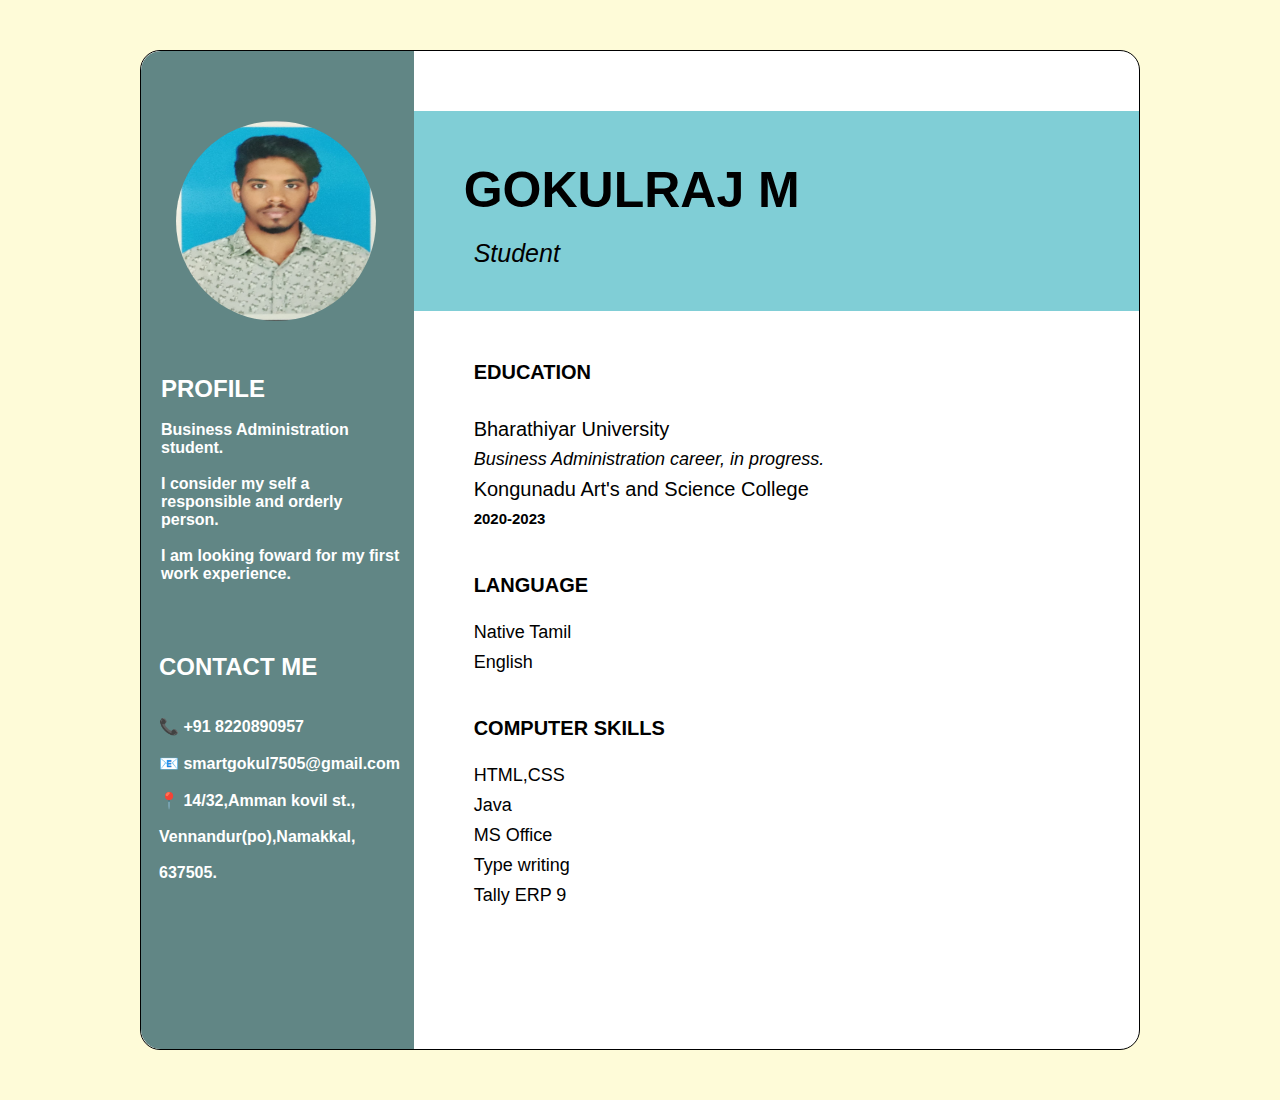
<file: Resume.html>
<!DOCTYPE html>
<html lang="en">
<head>
    <meta charset="UTF-8">
    <meta name="viewport" content="width=device-width, initial-scale=1.0">
    <link rel="stylesheet" href="Resume.css">
    <title>Gokulraj Resume</title>
</head>
<body>
    <div class="con">
        <div class="left">
            <img class="img" src="photo.jpg" alt="photo">
            <div class="l1">
                <h2>PROFILE</h2><br>
                <h4 class="p1">Business Administration student.<br><br> I consider my self a responsible and orderly person.<br> <br>I am looking foward for my first work experience.</h4>
            </div>
            <div class="l2">
                <h2>CONTACT ME</h2><br><br>
                <h4>📞 +91 8220890957</h4><br>
                <h4>📧 smartgokul7505@gmail.com</h4><br>
                <h4>📍 14/32,Amman kovil st.,<br><br>
                       Vennandur(po),Namakkal,   <br> <br> 
                       637505.
                </h4>

            </div>
        </div>




        <div class="right">
            <div class="name">
                <p class="nn1">GOKULRAJ M</p>
                <p class="nn2">Student</p>
            </div>

            <div>
                <div class="rr">
                    <h5 id="r1">EDUCATION</h5>
                    <div class="ed">
                        <p class="ed1">Bharathiyar University</p>
                        <p class="ed2">Business Administration career, in progress.</p>
                        <p class="ed3">Kongunadu Art's and Science College</p>
                        <p class="ed4">2020-2023</p>
                    </div>


                    <div class="la">
                        <h5 id="r1">LANGUAGE</h5>
                        <div class="laa">
                            <p>Native Tamil</p>
                            <p>English</p>
                        </div>
                    </div>

                    <div class="cs">
                        <h5 id="r1">COMPUTER SKILLS</h5>
                        <div class="cs1">
                            <p>HTML,CSS</p>
                            <p>Java</p>
                            <p>MS Office</p>
                            <p>Type writing</p>
                            <P>Tally ERP 9</P>
                        </div>
                    </div>
                </div>
            </div>





        </div>
    </div>
    
</body>
</html>
</file>
<file: Resume.css>
*
{
    margin: 0;
    padding: 0;
    box-sizing: border-box;
    font-family: sans-serif;
    
}
body{
    background:#fefbd8;
    display: flex;
    justify-content: center; 
    align-items: center;
    min-height: 100vh;
}
.con{
    position: relative;
    width: 100%;
    max-width: 1000px ;
    min-height: 1000px;
    background: #fff;
    border: 1px solid black;
    margin: 50px;
    display: grid;
    grid-template-columns: 1fr 2fr;
    border-radius: 20px;    
}
.name{
    margin: 60px 0px 0px -60px;
    width: 100;
    height: 200px;
    background: #80ced6;
}
.left{
    color: #fff;
    position: relative;
    background: #618685;
    margin: 0px 60px 0px 0px;
    border-radius: 20px 0px 0px 20px;
}
.right{
    position: relative;
    border-radius: 0px 20px 20px 0px;
}
.img{
    width: 200px;
    height: 200px;
    margin: 70px 0px 0px 35px;
    border-radius: 100%;

}
.l1{
   margin-top: 50px;
   padding-left: 20px;
   padding-right: 10px;
}
.l2{
    margin-top: 70px;
    padding-left: 18px;
    padding-right: 10px;
}
.nn1{
    padding: 50px;
    font-size: 50px;
    font-weight: bold;
}
.nn2{
    padding-left: 60px;
    font-style: italic;
    font-weight: 500;    
    font-size: 25px;
    margin-top: -30px;
}
.rr{
    color: #000;
    margin-top: 50px;
}
#r1{
    font-size: 20px;
}
.ed{
    font-size: 20px;
    margin-top: 30px;
    line-height: 30px;
}
.ed1{
    font-weight: 500;
}
.ed2{
    font-style: italic;
    font-weight: 100;
    font-size: 18px;
}
.ed3{
    font-size: 20px;
    font-weight: 500;
}
.ed4{
    font-size: 15px;
    font-weight: 600;
}
.la{
    margin-top: 40px;
}
.laa{
    margin-top: 20px;
    font-size: 18px;
    line-height: 30px;
}
.cs{
    margin-top: 40px;
}
.cs1{
    margin-top: 20px;
    font-size: 18px;
    line-height: 30px;
}
</file>
